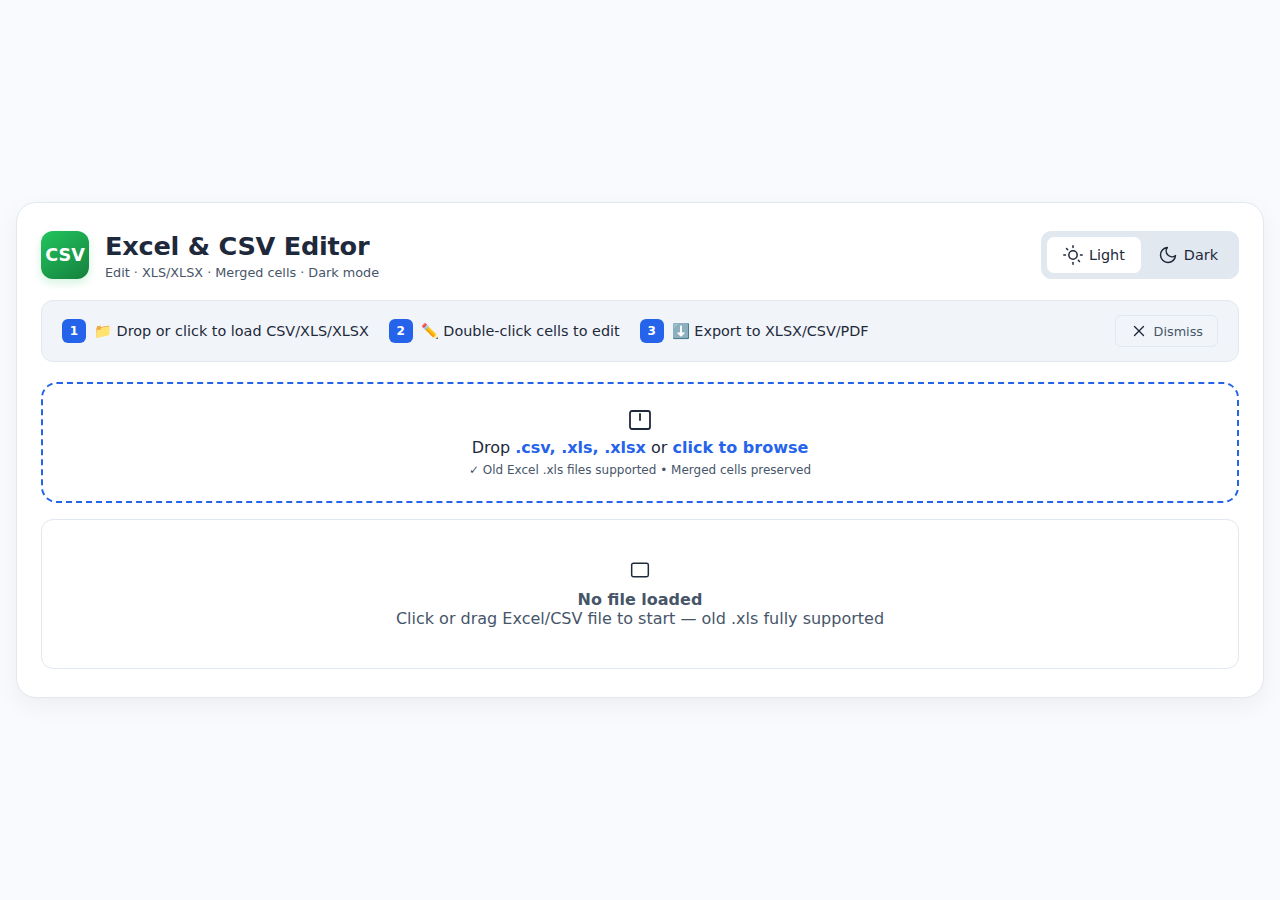
<file: app (1).html>
<!DOCTYPE html>
<html lang="en">

<head>
  <meta charset="UTF-8">
  <meta name="viewport" content="width=device-width, initial-scale=1.0, maximum-scale=2.0, user-scalable=yes">

  <link rel="manifest" href="manifest.json">
  <meta name="theme-color" content="#2563eb" id="theme-color-meta">

  <!-- ===== SEO META ===== -->
  <title>Online CSV Viewer & Editor – Free XLS, XLSX Editor, Convert to Excel PDF</title>
  <meta name="description"
    content="Free online CSV, XLS and XLSX viewer & editor. Open, edit and convert Excel files to CSV or PDF. 100% client-side, private & secure. Supports old Excel .xls files." />
  <meta name="keywords"
    content="csv viewer online, xlsx viewer, xls viewer, edit xls online free, edit xlsx online free, csv to excel, excel to csv, csv editor, open xls online, merged cells support" />
  <meta name="robots" content="index, follow" />
  <meta name="author" content="Online CSV Editor" />
  <meta name="google-site-verification" content="VSBl5weWwGZHXeyDEJx5MeZS1WBwyP_zfAzooD0S8Tc" />
  <link rel="canonical" href="https://csv-viewer.github.io/" />

  <!-- ===== OPEN GRAPH ===== -->
  <meta property="og:type" content="website" />
  <meta property="og:title" content="Free Online CSV, XLS & XLSX Editor – Edit Excel Files in Browser" />
  <meta property="og:description"
    content="Edit CSV, XLS and XLSX files online. No installation, no upload. Merged cells support, export to Excel, PDF, CSV." />
  <meta property="og:url" content="https://csv-viewer.github.io/" />
  <meta property="og:image" content="https://csv-viewer.github.io/assets/csv-editor-preview.png" />
  <meta property="og:site_name" content="Online CSV Editor" />

  <!-- ===== TWITTER ===== -->
  <meta name="twitter:card" content="summary_large_image" />
  <meta name="twitter:title" content="Free Online CSV, XLS & XLSX Editor" />
  <meta name="twitter:description"
    content="Edit Excel files directly in browser. No install, private, supports merged cells and old .xls format." />
  <meta name="twitter:image" content="https://csv-viewer.github.io/assets/csv-editor-preview.png" />

  <!-- ===== MOBILE WEB APP ===== -->
  <meta name="apple-mobile-web-app-capable" content="yes" />
  <meta name="mobile-web-app-capable" content="yes">
  <meta name="apple-mobile-web-app-status-bar-style" content="black-translucent" />

  <!-- ===== STRUCTURED DATA ===== -->
  <script type="application/ld+json">
{
  "@context": "https://schema.org",
  "@type": "WebApplication",
  "name": "Online CSV, XLS & XLSX Editor",
  "description": "Free online spreadsheet editor for CSV, XLS and XLSX files. Edit, convert to Excel or PDF. 100% client-side.",
  "applicationCategory": "BusinessApplication",
  "operatingSystem": "All",
  "browserRequirements": "JavaScript enabled",
  "offers": {
    "@type": "Offer",
    "price": "0",
    "priceCurrency": "USD"
  },
  "featureList": [
    "CSV editing",
    "XLS (old Excel) support",
    "XLSX viewing and editing",
    "Merged cells support",
    "Export to XLSX",
    "Export to PDF",
    "Dark mode"
  ]
}
</script>

  <!-- ===== SHEETJS FOR BOTH XLSX AND OLD XLS ===== -->
  <script src="https://cdn.sheetjs.com/xlsx-0.20.2/package/dist/xlsx.full.min.js"></script>

  <style>
    /* ----- LIGHT THEME (default) ----- */
    :root {
      --bg: #f8fafd;
      --card: #ffffff;
      --border: #e2e8f0;
      --text: #1e293b;
      --muted: #475569;
      --accent: #0f7832;
      --accent2: #2563eb;
      --th-bg: #f1f5f9;
      --table-header: #0a4b2e;
      --cell-border: #cbd5e1;
      --hover-row: rgba(37, 99, 235, 0.04);
      --shadow: 0 8px 24px rgba(0,0,0,0.05);
      --upload-dash: #2563eb;
      --btn-bg: #f1f5f9;
      --btn-text: #1e293b;
      --btn-hover: #e2e8f0;
      --toggle-bg: #e2e8f0;
      --guide-bg: #f1f5f9;
      --icon-stroke: #1e293b;
      --loader: #2563eb;
    }

    /* ----- DARK THEME ----- */
    :root[data-theme="dark"] {
      --bg: #0a0c10;
      --card: #161b22;
      --border: #2d333b;
      --text: #e6edf3;
      --muted: #8b949e;
      --accent: #4ade80;
      --accent2: #388bfd;
      --th-bg: #1c2128;
      --table-header: #8bffa4;
      --cell-border: #3d444d;
      --hover-row: rgba(56, 139, 253, 0.1);
      --shadow: 0 8px 24px rgba(0,0,0,0.4);
      --upload-dash: #388bfd;
      --btn-bg: #2d333b;
      --btn-text: #e6edf3;
      --btn-hover: #3d444d;
      --toggle-bg: #2d333b;
      --guide-bg: #1c2128;
      --icon-stroke: #e6edf3;
      --loader: #388bfd;
    }

    * {
      box-sizing: border-box;
      font-family: system-ui, -apple-system, 'Segoe UI', Roboto, 'Helvetica Neue', sans-serif;
      margin: 0;
      padding: 0;
    }

    body {
      margin: 0;
      background: var(--bg);
      color: var(--text);
      min-height: 100vh;
      display: flex;
      justify-content: center;
      align-items: center;
      transition: background 0.2s, color 0.2s;
      padding: 16px;
    }

    .icon {
      width: 20px;
      height: 20px;
      display: inline-block;
      stroke: var(--icon-stroke);
      fill: none;
      stroke-width: 1.8;
      stroke-linecap: round;
      stroke-linejoin: round;
      vertical-align: middle;
    }

    .icon-sm { width: 18px; height: 18px; }
    .icon-lg { width: 24px; height: 24px; }

    .container {
      width: 100%;
      max-width: 1400px;
    }

    .card {
      background: var(--card);
      border-radius: 20px;
      padding: 28px 24px;
      border: 1px solid var(--border);
      box-shadow: var(--shadow);
      transition: background 0.2s, border 0.2s;
    }

    .header {
      display: flex;
      flex-wrap: wrap;
      gap: 16px 24px;
      margin-bottom: 20px;
      align-items: center;
      justify-content: space-between;
    }

    .brand {
      display: flex;
      gap: 16px;
      align-items: center;
    }

    .csv-icon {
      width: 48px;
      height: 48px;
      border-radius: 12px;
      background: linear-gradient(145deg, #22c55e, #15803d);
      display: flex;
      align-items: center;
      justify-content: center;
      font-weight: 700;
      font-size: 1.1rem;
      color: white;
      box-shadow: 0 4px 10px rgba(34,197,94,0.2);
    }

    .title {
      font-size: 1.6rem;
      font-weight: 700;
      margin: 0;
      line-height: 1.2;
      letter-spacing: -0.01em;
    }

    .subtitle {
      font-size: 0.8rem;
      color: var(--muted);
      margin-top: 4px;
    }

    .theme-toggle {
      display: flex;
      background: var(--toggle-bg);
      border-radius: 10px;
      padding: 4px;
      border: 1px solid var(--border);
    }

    .theme-btn {
      background: transparent;
      border: none;
      padding: 8px 16px;
      border-radius: 8px;
      cursor: pointer;
      color: var(--text);
      display: flex;
      align-items: center;
      gap: 6px;
      font-size: 0.9rem;
      font-weight: 500;
      transition: 0.1s;
    }

    .theme-btn.active {
      background: var(--card);
      border: 1px solid var(--border);
    }

    .onboarding-guide {
      background: var(--guide-bg);
      border-left: 5px solid var(--accent2);
      border-radius: 12px;
      padding: 14px 20px;
      margin-bottom: 20px;
      display: flex;
      flex-wrap: wrap;
      align-items: center;
      justify-content: space-between;
      border: 1px solid var(--border);
      font-size: 0.9rem;
    }

    .guide-steps {
      display: flex;
      flex-wrap: wrap;
      gap: 20px;
      align-items: center;
    }

    .step {
      display: flex;
      align-items: center;
      gap: 8px;
    }

    .step-indicator {
      background: var(--accent2);
      color: white;
      width: 24px;
      height: 24px;
      border-radius: 6px;
      display: flex;
      align-items: center;
      justify-content: center;
      font-size: 0.75rem;
      font-weight: 700;
    }

    .dismiss-guide {
      background: transparent;
      border: 1px solid var(--border);
      padding: 6px 14px;
      border-radius: 6px;
      color: var(--muted);
      font-size: 0.8rem;
      cursor: pointer;
      display: flex;
      align-items: center;
      gap: 6px;
    }

    .upload {
      border: 2px dashed var(--border);
      border-radius: 16px;
      padding: 24px 20px;
      text-align: center;
      cursor: pointer;
      transition: 0.2s;
      border-color: var(--upload-dash);
      background: var(--card);
      margin-bottom: 16px;
      position: relative;
    }

    .upload:hover {
      background: var(--hover-row);
      border-color: var(--accent2);
    }

    .upload span {
      color: var(--accent2);
      font-weight: 600;
    }

    /* ----- LOADING OVERLAY ----- */
    .loading-overlay {
      position: absolute;
      top: 0;
      left: 0;
      width: 100%;
      height: 100%;
      background: var(--card);
      border-radius: 16px;
      display: none;
      align-items: center;
      justify-content: center;
      gap: 12px;
      opacity: 0.95;
      z-index: 20;
    }

    .loading-spinner {
      width: 30px;
      height: 30px;
      border: 3px solid var(--border);
      border-top: 3px solid var(--loader);
      border-radius: 50%;
      animation: spin 1s linear infinite;
    }

    @keyframes spin {
      0% { transform: rotate(0deg); }
      100% { transform: rotate(360deg); }
    }

    .controls {
      display: none;
      gap: 10px;
      flex-wrap: wrap;
      margin: 16px 0 16px;
    }

    .controls input,
    .controls button {
      padding: 8px 16px;
      border-radius: 8px;
      border: 1px solid var(--border);
      background: var(--btn-bg);
      color: var(--btn-text);
      font-size: 0.85rem;
      font-weight: 500;
    }

    .controls input {
      background: var(--card);
      flex: 1 1 200px;
    }

    .controls button {
      background: var(--btn-bg);
      color: var(--btn-text);
      border: 1px solid var(--border);
      cursor: pointer;
      transition: 0.15s;
      display: inline-flex;
      align-items: center;
      gap: 6px;
    }

    .controls button:hover {
      background: var(--btn-hover);
      border-color: var(--accent2);
    }

    .table-wrap {
      max-height: 460px;
      overflow: auto;
      border-radius: 12px;
      border: 1px solid var(--border);
      background: var(--card);
    }

    table {
      width: 100%;
      border-collapse: collapse;
      font-size: 0.85rem;
    }

    thead {
      position: sticky;
      top: 0;
      background: var(--th-bg);
      z-index: 10;
    }

    th {
      padding: 10px 8px;
      color: var(--table-header);
      font-weight: 700;
      border: 1px solid var(--cell-border);
      white-space: nowrap;
      background: var(--th-bg);
    }

    td {
      padding: 8px 6px;
      border: 1px solid var(--cell-border);
      white-space: nowrap;
      cursor: text;
      background: var(--card);
      color: var(--text);
    }

    td[colspan], td[rowspan] {
      background: var(--card);
    }

    td:focus {
      outline: 2px solid var(--accent2);
      outline-offset: -2px;
    }

    tbody tr:hover td {
      background: var(--hover-row);
    }

    .empty-state {
      text-align: center;
      padding: 40px 20px;
      color: var(--muted);
      display: flex;
      flex-direction: column;
      align-items: center;
      gap: 10px;
    }

    @media (max-width: 640px) {
      body { padding: 8px; }
      .card { padding: 20px 12px; }
      .title { font-size: 1.3rem; }
      .onboarding-guide { padding: 12px; }
      .guide-steps { gap: 12px; }
      .step { width: 100%; }
    }

    #feedbackToast {
      visibility: hidden;
      min-width: 240px;
      background: var(--accent2);
      color: white;
      text-align: center;
      border-radius: 10px;
      padding: 12px 20px;
      position: fixed;
      bottom: 30px;
      left: 50%;
      transform: translateX(-50%);
      font-weight: 600;
      box-shadow: 0 10px 25px rgba(0,0,0,0.15);
      z-index: 999;
      transition: visibility 0.2s, opacity 0.2s;
      opacity: 0;
    }
    #feedbackToast.show {
      visibility: visible;
      opacity: 1;
    }
  </style>
</head>

<body>
  <div class="container">
    <div class="card">
      
      <div class="header">
        <div class="brand">
          <div class="csv-icon">CSV</div>
          <div>
            <h1 class="title">Excel & CSV Editor</h1>
            <p class="subtitle">Edit · XLS/XLSX · Merged cells · Dark mode</p>
          </div>
        </div>
        
        <div class="theme-toggle" id="themeToggleGroup">
          <button id="themeLightBtn" class="theme-btn" title="Light theme">
            <svg class="icon" viewBox="0 0 24 24">
              <circle cx="12" cy="12" r="5" />
              <line x1="12" y1="1" x2="12" y2="3" />
              <line x1="12" y1="21" x2="12" y2="23" />
              <line x1="4.22" y1="4.22" x2="5.64" y2="5.64" />
              <line x1="18.36" y1="18.36" x2="19.78" y2="19.78" />
              <line x1="1" y1="12" x2="3" y2="12" />
              <line x1="21" y1="12" x2="23" y2="12" />
            </svg>
            Light
          </button>
          <button id="themeDarkBtn" class="theme-btn" title="Dark theme">
            <svg class="icon" viewBox="0 0 24 24">
              <path d="M21 12.79A9 9 0 1 1 11.21 3 7 7 0 0 0 21 12.79z" />
            </svg>
            Dark
          </button>
        </div>
      </div>

      <div class="onboarding-guide" id="onboardingGuide">
        <div class="guide-steps">
          <div class="step">
            <span class="step-indicator">1</span>
            <span>📁 Drop or click to load CSV/XLS/XLSX</span>
          </div>
          <div class="step">
            <span class="step-indicator">2</span>
            <span>✏️ Double-click cells to edit</span>
          </div>
          <div class="step">
            <span class="step-indicator">3</span>
            <span>⬇️ Export to XLSX/CSV/PDF</span>
          </div>
        </div>
        <button id="dismissGuideBtn" class="dismiss-guide">
          <svg class="icon icon-sm" viewBox="0 0 24 24">
            <line x1="18" y1="6" x2="6" y2="18" />
            <line x1="6" y1="6" x2="18" y2="18" />
          </svg>
          Dismiss
        </button>
      </div>

      <div class="upload" id="uploadBox">
        <!-- Loading overlay -->
        <div class="loading-overlay" id="loadingOverlay">
          <div class="loading-spinner"></div>
          <span style="color: var(--text);">Processing file... please wait</span>
        </div>
        
        <svg class="icon icon-lg" viewBox="0 0 24 24" style="margin-bottom: 6px;">
          <rect x="2" y="3" width="20" height="18" rx="2" ry="2" />
          <line x1="12" y1="6" x2="12" y2="12" />
        </svg>
        <div>Drop <span>.csv, .xls, .xlsx</span> or <span>click to browse</span></div>
        <div style="font-size: 0.75rem; margin-top: 6px; color: var(--muted);">✓ Old Excel .xls files supported • Merged cells preserved</div>
      </div>
      <input type="file" id="fileInput" accept=".csv,.xls,.xlsx" hidden>

      <div class="controls" id="controls">
        <input type="text" id="search" placeholder="Search across rows...">
        <button onclick="exportCSV()">
          <svg class="icon" viewBox="0 0 24 24">
            <polyline points="7 10 12 15 17 10" />
            <line x1="12" y1="15" x2="12" y2="3" />
          </svg>
          CSV
        </button>
        <button onclick="exportXLSX()" style="background: var(--accent2); color: white; border-color: var(--accent2);">
          <svg class="icon" viewBox="0 0 24 24" style="stroke: white;">
            <rect x="4" y="2" width="16" height="20" rx="2" ry="2" />
            <line x1="8" y1="8" x2="16" y2="8" />
            <line x1="8" y1="12" x2="16" y2="12" />
            <line x1="8" y1="16" x2="12" y2="16" />
          </svg>
          XLSX
        </button>
        <button onclick="exportPDF()">
          <svg class="icon" viewBox="0 0 24 24">
            <path d="M14 2H6a2 2 0 0 0-2 2v16a2 2 0 0 0 2 2h12a2 2 0 0 0 2-2V8z" />
            <polyline points="14 2 14 8 20 8" />
          </svg>
          PDF
        </button>
      </div>

      <div class="table-wrap" id="tableWrap">
        <div class="empty-state">
          <svg class="icon" viewBox="0 0 24 24" width="40" height="40">
            <rect x="2" y="4" width="20" height="16" rx="2" ry="2" />
          </svg>
          <p><strong>No file loaded</strong><br><span style="color: var(--muted);">Click or drag Excel/CSV file to start — old .xls fully supported</span></p>
        </div>
      </div>

    </div>
  </div>

  <div id="feedbackToast">✨ Ready</div>

  <script>
    // ========== PROFESSIONAL EXCEL EDITOR ==========
    // Supports XLS (old), XLSX, CSV - with loading indicator and merged cells
    
    // ----- THEME -----
    const root = document.documentElement;
    const metaThemeColor = document.getElementById('theme-color-meta');
    const lightBtn = document.getElementById('themeLightBtn');
    const darkBtn = document.getElementById('themeDarkBtn');

    function setTheme(theme, save = true) {
      if (theme === 'dark') {
        root.setAttribute('data-theme', 'dark');
        metaThemeColor.setAttribute('content', '#0a0c10');
        darkBtn.classList.add('active');
        lightBtn.classList.remove('active');
      } else {
        root.setAttribute('data-theme', 'light');
        metaThemeColor.setAttribute('content', '#2563eb');
        lightBtn.classList.add('active');
        darkBtn.classList.remove('active');
      }
      if (save) localStorage.setItem('csv-theme', theme);
    }

    const saved = localStorage.getItem('csv-theme');
    if (saved) setTheme(saved, false);
    else setTheme(window.matchMedia('(prefers-color-scheme: dark)').matches ? 'dark' : 'light', false);

    lightBtn.onclick = () => setTheme('light');
    darkBtn.onclick = () => setTheme('dark');

    // ----- ONBOARDING -----
    const guide = document.getElementById('onboardingGuide');
    if (localStorage.getItem('guideDismissed') === 'true') guide.style.display = 'none';
    
    document.getElementById('dismissGuideBtn').onclick = () => {
      guide.style.display = 'none';
      localStorage.setItem('guideDismissed', 'true');
    };

    // ----- TOAST -----
    const toast = document.getElementById('feedbackToast');
    function showToast(msg, duration = 2000) {
      toast.textContent = msg;
      toast.classList.add('show');
      setTimeout(() => toast.classList.remove('show'), duration);
    }

    // ----- LOADING INDICATOR -----
    const loadingOverlay = document.getElementById('loadingOverlay');
    function showLoading(show) {
      loadingOverlay.style.display = show ? 'flex' : 'none';
    }

    // ----- CORE VARIABLES -----
    const fileInput = document.getElementById('fileInput');
    const uploadBox = document.getElementById('uploadBox');
    const tableWrap = document.getElementById('tableWrap');
    const searchInput = document.getElementById('search');
    const controls = document.getElementById('controls');
    let tableData = [];
    let currentFilter = '';
    let currentMergedCells = [];
    let currentCellStyles = {}; // Store cell styles from Excel
    let currentWorksheet = null; // Store worksheet for style access

    // ----- LOAD EXCEL FILES (XLS, XLSX) WITH SHEETJS -----
    async function loadExcelFile(arrayBuffer) {
      try {
        showLoading(true);
        
        // Read the file - SheetJS handles both XLS and XLSX automatically
        const workbook = XLSX.read(arrayBuffer, { 
          type: 'array',
          cellDates: true,
          cellNF: false,
          cellText: false,
          cellStyles: true
        });
        
        const firstSheetName = workbook.SheetNames[0];
        const worksheet = workbook.Sheets[firstSheetName];
        currentWorksheet = worksheet; // Store for style access
        
        // Extract merged cells
        currentMergedCells = worksheet['!merges'] || [];
        
        // Extract cell styles
        currentCellStyles = {};
        for (let cellAddr in worksheet) {
          if (cellAddr[0] === '!') continue;
          const cell = worksheet[cellAddr];
          if (cell && cell.s) {
            currentCellStyles[cellAddr] = cell.s;
          }
        }
        
        // Convert to array of arrays, preserving all data
        const jsonData = XLSX.utils.sheet_to_json(worksheet, { 
          header: 1, 
          defval: '',
          blankrows: true,
          raw: false
        });
        
        // Filter out completely empty rows but keep rows with data
        tableData = jsonData.filter(row => {
          // Keep row if it has at least one non-empty cell
          return row && row.length > 0 && row.some(cell => cell !== undefined && cell !== null && cell !== '');
        });
        
        // If no data found, show meaningful error
        if (tableData.length === 0) {
          showToast('⚠️ No data found in file', 3000);
          showLoading(false);
          return;
        }
        
        // Normalize row lengths
        const maxCols = Math.max(...tableData.map(row => row.length));
        tableData = tableData.map(row => {
          const newRow = [...row];
          while (newRow.length < maxCols) newRow.push('');
          return newRow;
        });
        
        renderTable(tableData, currentMergedCells);
        controls.style.display = 'flex';
        showToast(`✅ ${workbook.SheetNames.length} sheet(s) loaded - ${tableData.length} rows`);
        showLoading(false);
      } catch (err) {
        console.error('Excel load error:', err);
        showToast('❌ Failed to load Excel file. Try CSV format.', 4000);
        showLoading(false);
      }
    }

    // ----- LOAD CSV -----
    function loadCSV(text) {
      try {
        showLoading(true);
        
        // Parse CSV properly
        const lines = text.trim().split(/\r?\n/);
        tableData = lines.map(line => {
          // Handle quoted commas
          const row = [];
          let inQuote = false;
          let currentCell = '';
          
          for (let i = 0; i < line.length; i++) {
            const char = line[i];
            
            if (char === '"') {
              inQuote = !inQuote;
            } else if (char === ',' && !inQuote) {
              row.push(currentCell.replace(/^"|"$/g, '').trim());
              currentCell = '';
            } else {
              currentCell += char;
            }
          }
          row.push(currentCell.replace(/^"|"$/g, '').trim());
          return row;
        });
        
        currentMergedCells = []; // No merged cells in CSV
        currentCellStyles = {}; // No styles in CSV
        currentWorksheet = null;
        renderTable(tableData);
        controls.style.display = 'flex';
        showToast(`✅ CSV loaded - ${tableData.length} rows`);
        showLoading(false);
      } catch (err) {
        showToast('❌ Error parsing CSV', 3000);
        showLoading(false);
      }
    }

    // ----- HELPER: GET CELL STYLES FROM EXCEL -----
    function getCellStylesCSS(rowIdx, colIdx) {
      if (!currentWorksheet) return '';
      
      const cellAddr = XLSX.utils.encode_cell({ r: rowIdx - 1, c: colIdx });
      const cell = currentWorksheet[cellAddr];
      
      if (!cell || !cell.s) return '';
      
      const style = cell.s;
      let css = '';
      
      // Background color
      if (style.fgColor && style.fgColor.rgb) {
        css += `background-color: #${style.fgColor.rgb.substring(2)};`;
      } else if (style.bgColor && style.bgColor.rgb) {
        css += `background-color: #${style.bgColor.rgb.substring(2)};`;
      }
      
      // Font properties
      if (style.font) {
        if (style.font.bold) css += 'font-weight: bold;';
        if (style.font.italic) css += 'font-style: italic;';
        if (style.font.color && style.font.color.rgb) {
          css += `color: #${style.font.color.rgb.substring(2)};`;
        }
        if (style.font.sz) {
          css += `font-size: ${style.font.sz}px;`;
        }
        if (style.font.name) {
          css += `font-family: ${style.font.name};`;
        }
      }
      
      // Alignment
      if (style.alignment) {
        if (style.alignment.horizontal) {
          css += `text-align: ${style.alignment.horizontal};`;
        }
        if (style.alignment.vertical) {
          const vAlign = style.alignment.vertical;
          if (vAlign === 'top') css += 'vertical-align: top;';
          else if (vAlign === 'center') css += 'vertical-align: middle;';
          else if (vAlign === 'bottom') css += 'vertical-align: bottom;';
        }
      }
      
      // Borders
      if (style.border) {
        const borderStyle = (border) => {
          if (!border || !border.style) return '';
          const color = border.color && border.color.rgb ? `#${border.color.rgb.substring(2)}` : '#000';
          return `1px solid ${color}`;
        };
        
        if (style.border.top) css += `border-top: ${borderStyle(style.border.top)};`;
        if (style.border.bottom) css += `border-bottom: ${borderStyle(style.border.bottom)};`;
        if (style.border.left) css += `border-left: ${borderStyle(style.border.left)};`;
        if (style.border.right) css += `border-right: ${borderStyle(style.border.right)};`;
      }
      
      return css;
    }

    // ----- RENDER WITH MERGED CELL SUPPORT -----
    function renderTable(data, mergedCells = []) {
      if (!data || data.length === 0) {
        tableWrap.innerHTML = '<div class="empty-state"><svg class="icon" viewBox="0 0 24 24" width="40" height="40"><rect x="2" y="4" width="20" height="16" rx="2" ry="2"/></svg><p><strong>No data</strong></p></div>';
        return;
      }

      // Apply filter
      let displayData = data;
      if (currentFilter) {
        displayData = [data[0], ...data.slice(1).filter(r => 
          r.join(' ').toLowerCase().includes(currentFilter)
        )];
      }

      // Build HTML
      let html = '<table><thead><tr>';
      
      // Header row
      for (let i = 0; i < displayData[0].length; i++) {
        const headerStyle = getCellStylesCSS(0, i);
        html += `<th ${headerStyle ? `style="${headerStyle}"` : ''}>${escapeHTML(displayData[0][i] || `Column ${i+1}`)}</th>`;
      }
      html += '</tr></thead><tbody>';
      
      // Track rendered cells
      const rendered = Array(displayData.length).fill().map(() => Array(displayData[0].length).fill(false));
      
      for (let i = 1; i < displayData.length; i++) {
        html += '<tr>';
        for (let j = 0; j < displayData[0].length; j++) {
          if (rendered[i][j]) continue;
          
          let colspan = 1;
          let rowspan = 1;
          let value = displayData[i]?.[j] !== undefined && displayData[i]?.[j] !== null ? displayData[i][j] : '';
          
          // Check merged cells
          for (let merge of mergedCells) {
            if (merge.s.r === i-1 && merge.s.c === j) {
              colspan = merge.e.c - merge.s.c + 1;
              rowspan = merge.e.r - merge.s.r + 1;
              
              for (let r = 0; r < rowspan; r++) {
                for (let c = 0; c < colspan; c++) {
                  if (i + r < displayData.length && j + c < displayData[0].length) {
                    rendered[i + r][j + c] = true;
                  }
                }
              }
              break;
            }
          }
          
          if (colspan === 1 && rowspan === 1) {
            rendered[i][j] = true;
          }
          
          // Get Excel cell styles
          const cellStyle = getCellStylesCSS(i, j);
          
          html += `<td contenteditable 
                    oninput="updateCell(${i}, ${j}, this.innerText)"
                    ${cellStyle ? `style="${cellStyle}"` : ''}
                    ${colspan > 1 ? `colspan="${colspan}"` : ''}
                    ${rowspan > 1 ? `rowspan="${rowspan}"` : ''}>${escapeHTML(value)}</td>`;
        }
        html += '</tr>';
      }
      html += '</tbody></table>';
      
      tableWrap.innerHTML = html;
    }

    // ----- UPDATE CELL -----
    window.updateCell = function(rowIdx, colIdx, val) {
      if (!tableData[rowIdx]) tableData[rowIdx] = [];
      tableData[rowIdx][colIdx] = val;
    };

    // ----- ESCAPE HTML -----
    function escapeHTML(s) {
      if (s === undefined || s === null) return '';
      return String(s).replace(/&/g, '&amp;').replace(/</g, '&lt;').replace(/>/g, '&gt;');
    }

    // ----- SEARCH -----
    let searchTimer;
    searchInput.oninput = () => {
      clearTimeout(searchTimer);
      searchTimer = setTimeout(() => {
        currentFilter = searchInput.value.toLowerCase();
        if (tableData.length) renderTable(tableData, currentMergedCells);
      }, 200);
    };

    // ----- EXPORT TO XLSX -----
    window.exportXLSX = function() {
      if (!tableData.length) return showToast('❌ No data to export', 1500);
      
      try {
        const wb = XLSX.utils.book_new();
        const ws = XLSX.utils.aoa_to_sheet(tableData);
        
        if (currentMergedCells && currentMergedCells.length > 0) {
          ws['!merges'] = currentMergedCells;
        }
        
        XLSX.utils.book_append_sheet(wb, ws, 'Sheet1');
        XLSX.writeFile(wb, 'edited.xlsx');
        showToast('⬇️ XLSX exported successfully');
      } catch (err) {
        console.error(err);
        showToast('❌ Export failed', 1500);
      }
    };

    // ----- EXPORT CSV -----
    window.exportCSV = function() {
      if (!tableData.length) return showToast('❌ No data to export', 1500);
      
      try {
        const ws = XLSX.utils.aoa_to_sheet(tableData);
        const csv = XLSX.utils.sheet_to_csv(ws);
        download(csv, 'edited.csv', 'text/csv');
        showToast('⬇️ CSV exported');
      } catch (err) {
        showToast('❌ Export failed', 1500);
      }
    };

    // ----- EXPORT PDF -----
    window.exportPDF = function() {
      if (!tableData.length) return showToast('❌ No data to export', 1500);
      
      // Detect if mobile
      const isMobile = /iPhone|iPad|iPod|Android/i.test(navigator.userAgent) || window.innerWidth < 768;
      
      if (isMobile) {
        // For mobile: Create a printable HTML page that opens in the same window
        const printWindow = window.open('', '_blank');
        if (!printWindow) {
          showToast('❌ Please allow popups to export PDF', 3000);
          return;
        }
        
        printWindow.document.write(`
          <!DOCTYPE html>
          <html>
          <head>
            <meta name="viewport" content="width=device-width, initial-scale=1.0">
            <title>Export to PDF</title>
            <style>
              * { margin: 0; padding: 0; box-sizing: border-box; }
              body { 
                background: #fff; 
                color: #000; 
                font-family: system-ui, -apple-system, sans-serif;
                padding: 20px;
              }
              table { 
                border-collapse: collapse; 
                width: 100%; 
                font-size: 10px;
                margin: 20px 0;
              }
              td, th { 
                border: 1px solid #000; 
                padding: 6px; 
                text-align: left;
              }
              th {
                background: #f0f0f0;
                font-weight: bold;
              }
              .instructions {
                background: #e3f2fd;
                padding: 15px;
                border-radius: 8px;
                margin-bottom: 20px;
                border-left: 4px solid #2196f3;
              }
              .instructions h3 {
                margin-bottom: 8px;
                color: #1976d2;
              }
              .instructions p {
                font-size: 14px;
                line-height: 1.5;
              }
              @media print {
                .instructions { display: none; }
                @page { 
                  size: A4 landscape; 
                  margin: 8mm; 
                }
                body { padding: 0; }
              }
            </style>
          </head>
          <body>
            <div class="instructions">
              <h3>📄 Export to PDF</h3>
              <p><strong>iOS/Safari:</strong> Tap the Share button → Save as PDF or Print → Pinch to zoom on preview → Share → Save to Files</p>
              <p><strong>Android/Chrome:</strong> Tap ⋮ (menu) → Share → Print → Save as PDF</p>
            </div>
            ${tableWrap.innerHTML}
          </body>
          </html>
        `);
        printWindow.document.close();
        showToast('📄 Follow instructions to save as PDF', 4000);
      } else {
        // For desktop: Use print dialog
        const w = window.open('');
        if (!w) {
          showToast('❌ Please allow popups to export PDF', 3000);
          return;
        }
        
        w.document.write(`<html><head><style>
          table { border-collapse: collapse; width: 100%; font-size: 10px; }
          td, th { border: 1px solid #000; padding: 4px; }
          @page { size: A4 landscape; margin: 8mm; }
          body { background: #fff; color: #000; font-family: system-ui; }
        </style></head><body>${tableWrap.innerHTML}</body></html>`);
        w.document.close();
        setTimeout(() => { 
          w.print(); 
          w.close(); 
          showToast('📄 PDF ready'); 
        }, 300);
      }
    };

    // ----- DOWNLOAD HELPER -----
    function download(data, name, mime) {
      const a = document.createElement('a');
      a.href = URL.createObjectURL(new Blob([data], { type: mime }));
      a.download = name;
      a.click();
      setTimeout(() => URL.revokeObjectURL(a.href), 100);
    }

    // ----- FILE LOADING -----
    async function loadFile(file) {
      const ext = file.name.split('.').pop().toLowerCase();
      
      try {
        if (ext === 'xlsx' || ext === 'xls') {
          showToast('📊 Reading Excel file...', 2000);
          const buffer = await file.arrayBuffer();
          await loadExcelFile(buffer);
        } else if (ext === 'csv') {
          const text = await file.text();
          loadCSV(text);
        } else {
          showToast('❌ Please use .csv, .xls or .xlsx files', 3000);
        }
      } catch (err) {
        console.error(err);
        showToast('❌ Error loading file', 2000);
        showLoading(false);
      }
    }

    // ----- EVENT LISTENERS -----
    uploadBox.onclick = () => fileInput.click();
    fileInput.onchange = e => e.target.files[0] && loadFile(e.target.files[0]);

    uploadBox.ondragover = e => { e.preventDefault(); uploadBox.style.borderColor = 'var(--accent2)'; };
    uploadBox.ondragleave = () => uploadBox.style.borderColor = 'var(--upload-dash)';
    uploadBox.ondrop = e => {
      e.preventDefault();
      uploadBox.style.borderColor = 'var(--upload-dash)';
      if (e.dataTransfer.files[0]) loadFile(e.dataTransfer.files[0]);
    };

    // First edit hint
    document.addEventListener('input', e => {
      if (e.target.matches('td[contenteditable]') && !window.editHintShown) {
        showToast('✏️ Cell updated - changes are saved');
        window.editHintShown = true;
      }
    }, { once: true });

    // Expose functions globally
    window.exportXLSX = window.exportXLSX;
    window.exportCSV = window.exportCSV;
    window.exportPDF = window.exportPDF;
  </script>
</body>

</html>
</file>
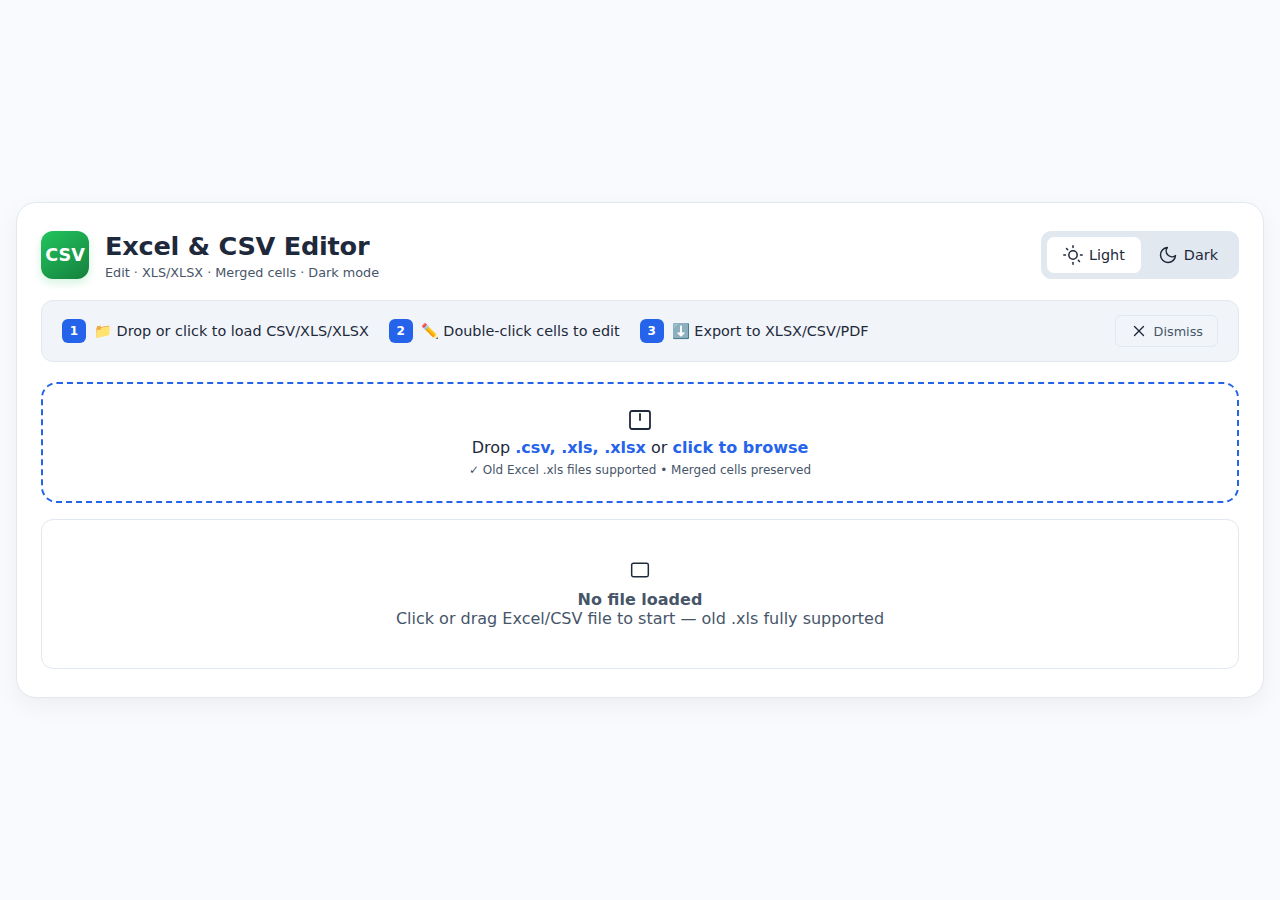
<file: app.html>
<!DOCTYPE html>
<html lang="en">

<head>
  <meta charset="UTF-8">
  <meta name="viewport" content="width=device-width, initial-scale=1.0, maximum-scale=2.0, user-scalable=yes">

  <link rel="manifest" href="manifest.json">
  <meta name="theme-color" content="#2563eb" id="theme-color-meta">

  <!-- ===== SEO META ===== -->
  <title>Online CSV Viewer & Editor – Free XLS, XLSX Editor, Convert to Excel PDF</title>
  <meta name="description"
    content="Free online CSV, XLS and XLSX viewer & editor. Open, edit and convert Excel files to CSV or PDF. 100% client-side, private & secure. Supports old Excel .xls files." />
  <meta name="keywords"
    content="csv viewer online, xlsx viewer, xls viewer, edit xls online free, edit xlsx online free, csv to excel, excel to csv, csv editor, open xls online, merged cells support" />
  <meta name="robots" content="index, follow" />
  <meta name="author" content="Online CSV Editor" />
  <meta name="google-site-verification" content="VSBl5weWwGZHXeyDEJx5MeZS1WBwyP_zfAzooD0S8Tc" />
  <link rel="canonical" href="https://csv-viewer.github.io/" />

  <!-- ===== OPEN GRAPH ===== -->
  <meta property="og:type" content="website" />
  <meta property="og:title" content="Free Online CSV, XLS & XLSX Editor – Edit Excel Files in Browser" />
  <meta property="og:description"
    content="Edit CSV, XLS and XLSX files online. No installation, no upload. Merged cells support, export to Excel, PDF, CSV." />
  <meta property="og:url" content="https://csv-viewer.github.io/" />
  <meta property="og:image" content="https://csv-viewer.github.io/assets/csv-editor-preview.png" />
  <meta property="og:site_name" content="Online CSV Editor" />

  <!-- ===== TWITTER ===== -->
  <meta name="twitter:card" content="summary_large_image" />
  <meta name="twitter:title" content="Free Online CSV, XLS & XLSX Editor" />
  <meta name="twitter:description"
    content="Edit Excel files directly in browser. No install, private, supports merged cells and old .xls format." />
  <meta name="twitter:image" content="https://csv-viewer.github.io/assets/csv-editor-preview.png" />

  <!-- ===== MOBILE WEB APP ===== -->
  <meta name="apple-mobile-web-app-capable" content="yes" />
  <meta name="mobile-web-app-capable" content="yes">
  <meta name="apple-mobile-web-app-status-bar-style" content="black-translucent" />

  <!-- ===== STRUCTURED DATA ===== -->
  <script type="application/ld+json">
{
  "@context": "https://schema.org",
  "@type": "WebApplication",
  "name": "Online CSV, XLS & XLSX Editor",
  "description": "Free online spreadsheet editor for CSV, XLS and XLSX files. Edit, convert to Excel or PDF. 100% client-side.",
  "applicationCategory": "BusinessApplication",
  "operatingSystem": "All",
  "browserRequirements": "JavaScript enabled",
  "offers": {
    "@type": "Offer",
    "price": "0",
    "priceCurrency": "USD"
  },
  "featureList": [
    "CSV editing",
    "XLS (old Excel) support",
    "XLSX viewing and editing",
    "Merged cells support",
    "Export to XLSX",
    "Export to PDF",
    "Dark mode"
  ]
}
</script>

  <!-- ===== SHEETJS FOR BOTH XLSX AND OLD XLS ===== -->
  <script src="https://cdn.sheetjs.com/xlsx-0.20.2/package/dist/xlsx.full.min.js"></script>

  <style>
    /* ----- LIGHT THEME (default) ----- */
    :root {
      --bg: #f8fafd;
      --card: #ffffff;
      --border: #e2e8f0;
      --text: #1e293b;
      --muted: #475569;
      --accent: #0f7832;
      --accent2: #2563eb;
      --th-bg: #f1f5f9;
      --table-header: #0a4b2e;
      --cell-border: #cbd5e1;
      --hover-row: rgba(37, 99, 235, 0.04);
      --shadow: 0 8px 24px rgba(0,0,0,0.05);
      --upload-dash: #2563eb;
      --btn-bg: #f1f5f9;
      --btn-text: #1e293b;
      --btn-hover: #e2e8f0;
      --toggle-bg: #e2e8f0;
      --guide-bg: #f1f5f9;
      --icon-stroke: #1e293b;
      --loader: #2563eb;
    }

    /* ----- DARK THEME ----- */
    :root[data-theme="dark"] {
      --bg: #0a0c10;
      --card: #161b22;
      --border: #2d333b;
      --text: #e6edf3;
      --muted: #8b949e;
      --accent: #4ade80;
      --accent2: #388bfd;
      --th-bg: #1c2128;
      --table-header: #8bffa4;
      --cell-border: #3d444d;
      --hover-row: rgba(56, 139, 253, 0.1);
      --shadow: 0 8px 24px rgba(0,0,0,0.4);
      --upload-dash: #388bfd;
      --btn-bg: #2d333b;
      --btn-text: #e6edf3;
      --btn-hover: #3d444d;
      --toggle-bg: #2d333b;
      --guide-bg: #1c2128;
      --icon-stroke: #e6edf3;
      --loader: #388bfd;
    }

    * {
      box-sizing: border-box;
      font-family: system-ui, -apple-system, 'Segoe UI', Roboto, 'Helvetica Neue', sans-serif;
      margin: 0;
      padding: 0;
    }

    body {
      margin: 0;
      background: var(--bg);
      color: var(--text);
      min-height: 100vh;
      display: flex;
      justify-content: center;
      align-items: center;
      transition: background 0.2s, color 0.2s;
      padding: 16px;
    }

    .icon {
      width: 20px;
      height: 20px;
      display: inline-block;
      stroke: var(--icon-stroke);
      fill: none;
      stroke-width: 1.8;
      stroke-linecap: round;
      stroke-linejoin: round;
      vertical-align: middle;
    }

    .icon-sm { width: 18px; height: 18px; }
    .icon-lg { width: 24px; height: 24px; }

    .container {
      width: 100%;
      max-width: 1400px;
    }

    .card {
      background: var(--card);
      border-radius: 20px;
      padding: 28px 24px;
      border: 1px solid var(--border);
      box-shadow: var(--shadow);
      transition: background 0.2s, border 0.2s;
    }

    .header {
      display: flex;
      flex-wrap: wrap;
      gap: 16px 24px;
      margin-bottom: 20px;
      align-items: center;
      justify-content: space-between;
    }

    .brand {
      display: flex;
      gap: 16px;
      align-items: center;
    }

    .csv-icon {
      width: 48px;
      height: 48px;
      border-radius: 12px;
      background: linear-gradient(145deg, #22c55e, #15803d);
      display: flex;
      align-items: center;
      justify-content: center;
      font-weight: 700;
      font-size: 1.1rem;
      color: white;
      box-shadow: 0 4px 10px rgba(34,197,94,0.2);
    }

    .title {
      font-size: 1.6rem;
      font-weight: 700;
      margin: 0;
      line-height: 1.2;
      letter-spacing: -0.01em;
    }

    .subtitle {
      font-size: 0.8rem;
      color: var(--muted);
      margin-top: 4px;
    }

    .theme-toggle {
      display: flex;
      background: var(--toggle-bg);
      border-radius: 10px;
      padding: 4px;
      border: 1px solid var(--border);
    }

    .theme-btn {
      background: transparent;
      border: none;
      padding: 8px 16px;
      border-radius: 8px;
      cursor: pointer;
      color: var(--text);
      display: flex;
      align-items: center;
      gap: 6px;
      font-size: 0.9rem;
      font-weight: 500;
      transition: 0.1s;
    }

    .theme-btn.active {
      background: var(--card);
      border: 1px solid var(--border);
    }

    .onboarding-guide {
      background: var(--guide-bg);
      border-left: 5px solid var(--accent2);
      border-radius: 12px;
      padding: 14px 20px;
      margin-bottom: 20px;
      display: flex;
      flex-wrap: wrap;
      align-items: center;
      justify-content: space-between;
      border: 1px solid var(--border);
      font-size: 0.9rem;
    }

    .guide-steps {
      display: flex;
      flex-wrap: wrap;
      gap: 20px;
      align-items: center;
    }

    .step {
      display: flex;
      align-items: center;
      gap: 8px;
    }

    .step-indicator {
      background: var(--accent2);
      color: white;
      width: 24px;
      height: 24px;
      border-radius: 6px;
      display: flex;
      align-items: center;
      justify-content: center;
      font-size: 0.75rem;
      font-weight: 700;
    }

    .dismiss-guide {
      background: transparent;
      border: 1px solid var(--border);
      padding: 6px 14px;
      border-radius: 6px;
      color: var(--muted);
      font-size: 0.8rem;
      cursor: pointer;
      display: flex;
      align-items: center;
      gap: 6px;
    }

    .upload {
      border: 2px dashed var(--border);
      border-radius: 16px;
      padding: 24px 20px;
      text-align: center;
      cursor: pointer;
      transition: 0.2s;
      border-color: var(--upload-dash);
      background: var(--card);
      margin-bottom: 16px;
      position: relative;
    }

    .upload:hover {
      background: var(--hover-row);
      border-color: var(--accent2);
    }

    .upload span {
      color: var(--accent2);
      font-weight: 600;
    }

    /* ----- LOADING OVERLAY ----- */
    .loading-overlay {
      position: absolute;
      top: 0;
      left: 0;
      width: 100%;
      height: 100%;
      background: var(--card);
      border-radius: 16px;
      display: none;
      align-items: center;
      justify-content: center;
      gap: 12px;
      opacity: 0.95;
      z-index: 20;
    }

    .loading-spinner {
      width: 30px;
      height: 30px;
      border: 3px solid var(--border);
      border-top: 3px solid var(--loader);
      border-radius: 50%;
      animation: spin 1s linear infinite;
    }

    @keyframes spin {
      0% { transform: rotate(0deg); }
      100% { transform: rotate(360deg); }
    }

    .controls {
      display: none;
      gap: 10px;
      flex-wrap: wrap;
      margin: 16px 0 16px;
    }

    .controls input,
    .controls button {
      padding: 8px 16px;
      border-radius: 8px;
      border: 1px solid var(--border);
      background: var(--btn-bg);
      color: var(--btn-text);
      font-size: 0.85rem;
      font-weight: 500;
    }

    .controls input {
      background: var(--card);
      flex: 1 1 200px;
    }

    .controls button {
      background: var(--btn-bg);
      color: var(--btn-text);
      border: 1px solid var(--border);
      cursor: pointer;
      transition: 0.15s;
      display: inline-flex;
      align-items: center;
      gap: 6px;
    }

    .controls button:hover {
      background: var(--btn-hover);
      border-color: var(--accent2);
    }

    .table-wrap {
      max-height: 460px;
      overflow: auto;
      border-radius: 12px;
      border: 1px solid var(--border);
      background: var(--card);
    }

    table {
      width: 100%;
      border-collapse: collapse;
      font-size: 0.85rem;
    }

    thead {
      position: sticky;
      top: 0;
      background: var(--th-bg);
      z-index: 10;
    }

    th {
      padding: 10px 8px;
      color: var(--table-header);
      font-weight: 700;
      border: 1px solid var(--cell-border);
      white-space: nowrap;
      background: var(--th-bg);
    }

    td {
      padding: 8px 6px;
      border: 1px solid var(--cell-border);
      white-space: nowrap;
      cursor: text;
      background: var(--card);
      color: var(--text);
    }

    td[colspan], td[rowspan] {
      background: var(--card);
    }

    td:focus {
      outline: 2px solid var(--accent2);
      outline-offset: -2px;
    }

    tbody tr:hover td {
      background: var(--hover-row);
    }

    .empty-state {
      text-align: center;
      padding: 40px 20px;
      color: var(--muted);
      display: flex;
      flex-direction: column;
      align-items: center;
      gap: 10px;
    }

    @media (max-width: 640px) {
      body { padding: 8px; }
      .card { padding: 20px 12px; }
      .title { font-size: 1.3rem; }
      .onboarding-guide { padding: 12px; }
      .guide-steps { gap: 12px; }
      .step { width: 100%; }
    }

    #feedbackToast {
      visibility: hidden;
      min-width: 240px;
      background: var(--accent2);
      color: white;
      text-align: center;
      border-radius: 10px;
      padding: 12px 20px;
      position: fixed;
      bottom: 30px;
      left: 50%;
      transform: translateX(-50%);
      font-weight: 600;
      box-shadow: 0 10px 25px rgba(0,0,0,0.15);
      z-index: 999;
      transition: visibility 0.2s, opacity 0.2s;
      opacity: 0;
    }
    #feedbackToast.show {
      visibility: visible;
      opacity: 1;
    }
  </style>
</head>

<body>
  <div class="container">
    <div class="card">
      
      <div class="header">
        <div class="brand">
          <div class="csv-icon">CSV</div>
          <div>
            <h1 class="title">Excel & CSV Editor</h1>
            <p class="subtitle">Edit · XLS/XLSX · Merged cells · Dark mode</p>
          </div>
        </div>
        
        <div class="theme-toggle" id="themeToggleGroup">
          <button id="themeLightBtn" class="theme-btn" title="Light theme">
            <svg class="icon" viewBox="0 0 24 24">
              <circle cx="12" cy="12" r="5" />
              <line x1="12" y1="1" x2="12" y2="3" />
              <line x1="12" y1="21" x2="12" y2="23" />
              <line x1="4.22" y1="4.22" x2="5.64" y2="5.64" />
              <line x1="18.36" y1="18.36" x2="19.78" y2="19.78" />
              <line x1="1" y1="12" x2="3" y2="12" />
              <line x1="21" y1="12" x2="23" y2="12" />
            </svg>
            Light
          </button>
          <button id="themeDarkBtn" class="theme-btn" title="Dark theme">
            <svg class="icon" viewBox="0 0 24 24">
              <path d="M21 12.79A9 9 0 1 1 11.21 3 7 7 0 0 0 21 12.79z" />
            </svg>
            Dark
          </button>
        </div>
      </div>

      <div class="onboarding-guide" id="onboardingGuide">
        <div class="guide-steps">
          <div class="step">
            <span class="step-indicator">1</span>
            <span>📁 Drop or click to load CSV/XLS/XLSX</span>
          </div>
          <div class="step">
            <span class="step-indicator">2</span>
            <span>✏️ Double-click cells to edit</span>
          </div>
          <div class="step">
            <span class="step-indicator">3</span>
            <span>⬇️ Export to XLSX/CSV/PDF</span>
          </div>
        </div>
        <button id="dismissGuideBtn" class="dismiss-guide">
          <svg class="icon icon-sm" viewBox="0 0 24 24">
            <line x1="18" y1="6" x2="6" y2="18" />
            <line x1="6" y1="6" x2="18" y2="18" />
          </svg>
          Dismiss
        </button>
      </div>

      <div class="upload" id="uploadBox">
        <!-- Loading overlay -->
        <div class="loading-overlay" id="loadingOverlay">
          <div class="loading-spinner"></div>
          <span style="color: var(--text);">Processing file... please wait</span>
        </div>
        
        <svg class="icon icon-lg" viewBox="0 0 24 24" style="margin-bottom: 6px;">
          <rect x="2" y="3" width="20" height="18" rx="2" ry="2" />
          <line x1="12" y1="6" x2="12" y2="12" />
        </svg>
        <div>Drop <span>.csv, .xls, .xlsx</span> or <span>click to browse</span></div>
        <div style="font-size: 0.75rem; margin-top: 6px; color: var(--muted);">✓ Old Excel .xls files supported • Merged cells preserved</div>
      </div>
      <input type="file" id="fileInput" accept=".csv,.xls,.xlsx" hidden>

      <div class="controls" id="controls">
        <input type="text" id="search" placeholder="Search across rows...">
        <button onclick="exportCSV()">
          <svg class="icon" viewBox="0 0 24 24">
            <polyline points="7 10 12 15 17 10" />
            <line x1="12" y1="15" x2="12" y2="3" />
          </svg>
          CSV
        </button>
        <button onclick="exportXLSX()" style="background: var(--accent2); color: white; border-color: var(--accent2);">
          <svg class="icon" viewBox="0 0 24 24" style="stroke: white;">
            <rect x="4" y="2" width="16" height="20" rx="2" ry="2" />
            <line x1="8" y1="8" x2="16" y2="8" />
            <line x1="8" y1="12" x2="16" y2="12" />
            <line x1="8" y1="16" x2="12" y2="16" />
          </svg>
          XLSX
        </button>
        <button onclick="exportPDF()">
          <svg class="icon" viewBox="0 0 24 24">
            <path d="M14 2H6a2 2 0 0 0-2 2v16a2 2 0 0 0 2 2h12a2 2 0 0 0 2-2V8z" />
            <polyline points="14 2 14 8 20 8" />
          </svg>
          PDF
        </button>
      </div>

      <div class="table-wrap" id="tableWrap">
        <div class="empty-state">
          <svg class="icon" viewBox="0 0 24 24" width="40" height="40">
            <rect x="2" y="4" width="20" height="16" rx="2" ry="2" />
          </svg>
          <p><strong>No file loaded</strong><br><span style="color: var(--muted);">Click or drag Excel/CSV file to start — old .xls fully supported</span></p>
        </div>
      </div>

    </div>
  </div>

  <div id="feedbackToast">✨ Ready</div>

  <script>
    // ========== PROFESSIONAL EXCEL EDITOR ==========
    // Supports XLS (old), XLSX, CSV - with loading indicator and merged cells
    
    // ----- THEME -----
    const root = document.documentElement;
    const metaThemeColor = document.getElementById('theme-color-meta');
    const lightBtn = document.getElementById('themeLightBtn');
    const darkBtn = document.getElementById('themeDarkBtn');

    function setTheme(theme, save = true) {
      if (theme === 'dark') {
        root.setAttribute('data-theme', 'dark');
        metaThemeColor.setAttribute('content', '#0a0c10');
        darkBtn.classList.add('active');
        lightBtn.classList.remove('active');
      } else {
        root.setAttribute('data-theme', 'light');
        metaThemeColor.setAttribute('content', '#2563eb');
        lightBtn.classList.add('active');
        darkBtn.classList.remove('active');
      }
      if (save) localStorage.setItem('csv-theme', theme);
    }

    const saved = localStorage.getItem('csv-theme');
    if (saved) setTheme(saved, false);
    else setTheme(window.matchMedia('(prefers-color-scheme: dark)').matches ? 'dark' : 'light', false);

    lightBtn.onclick = () => setTheme('light');
    darkBtn.onclick = () => setTheme('dark');

    // ----- ONBOARDING -----
    const guide = document.getElementById('onboardingGuide');
    if (localStorage.getItem('guideDismissed') === 'true') guide.style.display = 'none';
    
    document.getElementById('dismissGuideBtn').onclick = () => {
      guide.style.display = 'none';
      localStorage.setItem('guideDismissed', 'true');
    };

    // ----- TOAST -----
    const toast = document.getElementById('feedbackToast');
    function showToast(msg, duration = 2000) {
      toast.textContent = msg;
      toast.classList.add('show');
      setTimeout(() => toast.classList.remove('show'), duration);
    }

    // ----- LOADING INDICATOR -----
    const loadingOverlay = document.getElementById('loadingOverlay');
    function showLoading(show) {
      loadingOverlay.style.display = show ? 'flex' : 'none';
    }

    // ----- CORE VARIABLES -----
    const fileInput = document.getElementById('fileInput');
    const uploadBox = document.getElementById('uploadBox');
    const tableWrap = document.getElementById('tableWrap');
    const searchInput = document.getElementById('search');
    const controls = document.getElementById('controls');
    let tableData = [];
    let currentFilter = '';
    let currentMergedCells = [];
    let currentCellStyles = {}; // Store cell styles from Excel
    let currentWorksheet = null; // Store worksheet for style access

    // ----- LOAD EXCEL FILES (XLS, XLSX) WITH SHEETJS -----
    async function loadExcelFile(arrayBuffer) {
      try {
        showLoading(true);
        
        // Read the file - SheetJS handles both XLS and XLSX automatically
        const workbook = XLSX.read(arrayBuffer, { 
          type: 'array',
          cellDates: true,
          cellNF: false,
          cellText: false,
          cellStyles: true
        });
        
        const firstSheetName = workbook.SheetNames[0];
        const worksheet = workbook.Sheets[firstSheetName];
        currentWorksheet = worksheet; // Store for style access
        
        // Extract merged cells
        currentMergedCells = worksheet['!merges'] || [];
        
        // Extract cell styles
        currentCellStyles = {};
        for (let cellAddr in worksheet) {
          if (cellAddr[0] === '!') continue;
          const cell = worksheet[cellAddr];
          if (cell && cell.s) {
            currentCellStyles[cellAddr] = cell.s;
          }
        }
        
        // Convert to array of arrays, preserving all data
        const jsonData = XLSX.utils.sheet_to_json(worksheet, { 
          header: 1, 
          defval: '',
          blankrows: true,
          raw: false
        });
        
        // Filter out completely empty rows but keep rows with data
        tableData = jsonData.filter(row => {
          // Keep row if it has at least one non-empty cell
          return row && row.length > 0 && row.some(cell => cell !== undefined && cell !== null && cell !== '');
        });
        
        // If no data found, show meaningful error
        if (tableData.length === 0) {
          showToast('⚠️ No data found in file', 3000);
          showLoading(false);
          return;
        }
        
        // Normalize row lengths
        const maxCols = Math.max(...tableData.map(row => row.length));
        tableData = tableData.map(row => {
          const newRow = [...row];
          while (newRow.length < maxCols) newRow.push('');
          return newRow;
        });
        
        renderTable(tableData, currentMergedCells);
        controls.style.display = 'flex';
        showToast(`✅ ${workbook.SheetNames.length} sheet(s) loaded - ${tableData.length} rows`);
        showLoading(false);
      } catch (err) {
        console.error('Excel load error:', err);
        showToast('❌ Failed to load Excel file. Try CSV format.', 4000);
        showLoading(false);
      }
    }

    // ----- LOAD CSV -----
    function loadCSV(text) {
      try {
        showLoading(true);
        
        // Parse CSV properly
        const lines = text.trim().split(/\r?\n/);
        tableData = lines.map(line => {
          // Handle quoted commas
          const row = [];
          let inQuote = false;
          let currentCell = '';
          
          for (let i = 0; i < line.length; i++) {
            const char = line[i];
            
            if (char === '"') {
              inQuote = !inQuote;
            } else if (char === ',' && !inQuote) {
              row.push(currentCell.replace(/^"|"$/g, '').trim());
              currentCell = '';
            } else {
              currentCell += char;
            }
          }
          row.push(currentCell.replace(/^"|"$/g, '').trim());
          return row;
        });
        
        currentMergedCells = []; // No merged cells in CSV
        currentCellStyles = {}; // No styles in CSV
        currentWorksheet = null;
        renderTable(tableData);
        controls.style.display = 'flex';
        showToast(`✅ CSV loaded - ${tableData.length} rows`);
        showLoading(false);
      } catch (err) {
        showToast('❌ Error parsing CSV', 3000);
        showLoading(false);
      }
    }

    // ----- HELPER: GET CELL STYLES FROM EXCEL -----
    function getCellStylesCSS(rowIdx, colIdx) {
      if (!currentWorksheet) return '';
      
      const cellAddr = XLSX.utils.encode_cell({ r: rowIdx - 1, c: colIdx });
      const cell = currentWorksheet[cellAddr];
      
      if (!cell || !cell.s) return '';
      
      const style = cell.s;
      let css = '';
      
      // Background color
      if (style.fgColor && style.fgColor.rgb) {
        css += `background-color: #${style.fgColor.rgb.substring(2)};`;
      } else if (style.bgColor && style.bgColor.rgb) {
        css += `background-color: #${style.bgColor.rgb.substring(2)};`;
      }
      
      // Font properties
      if (style.font) {
        if (style.font.bold) css += 'font-weight: bold;';
        if (style.font.italic) css += 'font-style: italic;';
        if (style.font.color && style.font.color.rgb) {
          css += `color: #${style.font.color.rgb.substring(2)};`;
        }
        if (style.font.sz) {
          css += `font-size: ${style.font.sz}px;`;
        }
        if (style.font.name) {
          css += `font-family: ${style.font.name};`;
        }
      }
      
      // Alignment
      if (style.alignment) {
        if (style.alignment.horizontal) {
          css += `text-align: ${style.alignment.horizontal};`;
        }
        if (style.alignment.vertical) {
          const vAlign = style.alignment.vertical;
          if (vAlign === 'top') css += 'vertical-align: top;';
          else if (vAlign === 'center') css += 'vertical-align: middle;';
          else if (vAlign === 'bottom') css += 'vertical-align: bottom;';
        }
      }
      
      // Borders
      if (style.border) {
        const borderStyle = (border) => {
          if (!border || !border.style) return '';
          const color = border.color && border.color.rgb ? `#${border.color.rgb.substring(2)}` : '#000';
          return `1px solid ${color}`;
        };
        
        if (style.border.top) css += `border-top: ${borderStyle(style.border.top)};`;
        if (style.border.bottom) css += `border-bottom: ${borderStyle(style.border.bottom)};`;
        if (style.border.left) css += `border-left: ${borderStyle(style.border.left)};`;
        if (style.border.right) css += `border-right: ${borderStyle(style.border.right)};`;
      }
      
      return css;
    }

    // ----- RENDER WITH MERGED CELL SUPPORT -----
    function renderTable(data, mergedCells = []) {
      if (!data || data.length === 0) {
        tableWrap.innerHTML = '<div class="empty-state"><svg class="icon" viewBox="0 0 24 24" width="40" height="40"><rect x="2" y="4" width="20" height="16" rx="2" ry="2"/></svg><p><strong>No data</strong></p></div>';
        return;
      }

      // Apply filter
      let displayData = data;
      if (currentFilter) {
        displayData = [data[0], ...data.slice(1).filter(r => 
          r.join(' ').toLowerCase().includes(currentFilter)
        )];
      }

      // Build HTML
      let html = '<table><thead><tr>';
      
      // Header row
      for (let i = 0; i < displayData[0].length; i++) {
        const headerStyle = getCellStylesCSS(0, i);
        html += `<th ${headerStyle ? `style="${headerStyle}"` : ''}>${escapeHTML(displayData[0][i] || `Column ${i+1}`)}</th>`;
      }
      html += '</tr></thead><tbody>';
      
      // Track rendered cells
      const rendered = Array(displayData.length).fill().map(() => Array(displayData[0].length).fill(false));
      
      for (let i = 1; i < displayData.length; i++) {
        html += '<tr>';
        for (let j = 0; j < displayData[0].length; j++) {
          if (rendered[i][j]) continue;
          
          let colspan = 1;
          let rowspan = 1;
          let value = displayData[i]?.[j] !== undefined && displayData[i]?.[j] !== null ? displayData[i][j] : '';
          
          // Check merged cells
          for (let merge of mergedCells) {
            if (merge.s.r === i-1 && merge.s.c === j) {
              colspan = merge.e.c - merge.s.c + 1;
              rowspan = merge.e.r - merge.s.r + 1;
              
              for (let r = 0; r < rowspan; r++) {
                for (let c = 0; c < colspan; c++) {
                  if (i + r < displayData.length && j + c < displayData[0].length) {
                    rendered[i + r][j + c] = true;
                  }
                }
              }
              break;
            }
          }
          
          if (colspan === 1 && rowspan === 1) {
            rendered[i][j] = true;
          }
          
          // Get Excel cell styles
          const cellStyle = getCellStylesCSS(i, j);
          
          html += `<td contenteditable 
                    oninput="updateCell(${i}, ${j}, this.innerText)"
                    ${cellStyle ? `style="${cellStyle}"` : ''}
                    ${colspan > 1 ? `colspan="${colspan}"` : ''}
                    ${rowspan > 1 ? `rowspan="${rowspan}"` : ''}>${escapeHTML(value)}</td>`;
        }
        html += '</tr>';
      }
      html += '</tbody></table>';
      
      tableWrap.innerHTML = html;
    }

    // ----- UPDATE CELL -----
    window.updateCell = function(rowIdx, colIdx, val) {
      if (!tableData[rowIdx]) tableData[rowIdx] = [];
      tableData[rowIdx][colIdx] = val;
    };

    // ----- ESCAPE HTML -----
    function escapeHTML(s) {
      if (s === undefined || s === null) return '';
      return String(s).replace(/&/g, '&amp;').replace(/</g, '&lt;').replace(/>/g, '&gt;');
    }

    // ----- SEARCH -----
    let searchTimer;
    searchInput.oninput = () => {
      clearTimeout(searchTimer);
      searchTimer = setTimeout(() => {
        currentFilter = searchInput.value.toLowerCase();
        if (tableData.length) renderTable(tableData, currentMergedCells);
      }, 200);
    };

    // ----- EXPORT TO XLSX -----
    window.exportXLSX = function() {
      if (!tableData.length) return showToast('❌ No data to export', 1500);
      
      try {
        const wb = XLSX.utils.book_new();
        const ws = XLSX.utils.aoa_to_sheet(tableData);
        
        if (currentMergedCells && currentMergedCells.length > 0) {
          ws['!merges'] = currentMergedCells;
        }
        
        XLSX.utils.book_append_sheet(wb, ws, 'Sheet1');
        XLSX.writeFile(wb, 'edited.xlsx');
        showToast('⬇️ XLSX exported successfully');
      } catch (err) {
        console.error(err);
        showToast('❌ Export failed', 1500);
      }
    };

    // ----- EXPORT CSV -----
    window.exportCSV = function() {
      if (!tableData.length) return showToast('❌ No data to export', 1500);
      
      try {
        const ws = XLSX.utils.aoa_to_sheet(tableData);
        const csv = XLSX.utils.sheet_to_csv(ws);
        download(csv, 'edited.csv', 'text/csv');
        showToast('⬇️ CSV exported');
      } catch (err) {
        showToast('❌ Export failed', 1500);
      }
    };

    // ----- EXPORT PDF -----
    window.exportPDF = function() {
      if (!tableData.length) return showToast('❌ No data to export', 1500);
      
      // Detect if mobile
      const isMobile = /iPhone|iPad|iPod|Android/i.test(navigator.userAgent) || window.innerWidth < 768;
      
      if (isMobile) {
        // For mobile: Create a printable HTML page that opens in the same window
        const printWindow = window.open('', '_blank');
        if (!printWindow) {
          showToast('❌ Please allow popups to export PDF', 3000);
          return;
        }
        
        printWindow.document.write(`
          <!DOCTYPE html>
          <html>
          <head>
            <meta name="viewport" content="width=device-width, initial-scale=1.0">
            <title>Export to PDF</title>
            <style>
              * { margin: 0; padding: 0; box-sizing: border-box; }
              body { 
                background: #fff; 
                color: #000; 
                font-family: system-ui, -apple-system, sans-serif;
                padding: 20px;
              }
              table { 
                border-collapse: collapse; 
                width: 100%; 
                font-size: 10px;
                margin: 20px 0;
              }
              td, th { 
                border: 1px solid #000; 
                padding: 6px; 
                text-align: left;
              }
              th {
                background: #f0f0f0;
                font-weight: bold;
              }
              .instructions {
                background: #e3f2fd;
                padding: 15px;
                border-radius: 8px;
                margin-bottom: 20px;
                border-left: 4px solid #2196f3;
              }
              .instructions h3 {
                margin-bottom: 8px;
                color: #1976d2;
              }
              .instructions p {
                font-size: 14px;
                line-height: 1.5;
              }
              @media print {
                .instructions { display: none; }
                @page { 
                  size: A4 landscape; 
                  margin: 8mm; 
                }
                body { padding: 0; }
              }
            </style>
          </head>
          <body>
            <div class="instructions">
              <h3>📄 Export to PDF</h3>
              <p><strong>iOS/Safari:</strong> Tap the Share button → Save as PDF or Print → Pinch to zoom on preview → Share → Save to Files</p>
              <p><strong>Android/Chrome:</strong> Tap ⋮ (menu) → Share → Print → Save as PDF</p>
            </div>
            ${tableWrap.innerHTML}
          </body>
          </html>
        `);
        printWindow.document.close();
        showToast('📄 Follow instructions to save as PDF', 4000);
      } else {
        // For desktop: Use print dialog
        const w = window.open('');
        if (!w) {
          showToast('❌ Please allow popups to export PDF', 3000);
          return;
        }
        
        w.document.write(`<html><head><style>
          table { border-collapse: collapse; width: 100%; font-size: 10px; }
          td, th { border: 1px solid #000; padding: 4px; }
          @page { size: A4 landscape; margin: 8mm; }
          body { background: #fff; color: #000; font-family: system-ui; }
        </style></head><body>${tableWrap.innerHTML}</body></html>`);
        w.document.close();
        setTimeout(() => { 
          w.print(); 
          w.close(); 
          showToast('📄 PDF ready'); 
        }, 300);
      }
    };

    // ----- DOWNLOAD HELPER -----
    function download(data, name, mime) {
      const a = document.createElement('a');
      a.href = URL.createObjectURL(new Blob([data], { type: mime }));
      a.download = name;
      a.click();
      setTimeout(() => URL.revokeObjectURL(a.href), 100);
    }

    // ----- FILE LOADING -----
    async function loadFile(file) {
      const ext = file.name.split('.').pop().toLowerCase();
      
      try {
        if (ext === 'xlsx' || ext === 'xls') {
          showToast('📊 Reading Excel file...', 2000);
          const buffer = await file.arrayBuffer();
          await loadExcelFile(buffer);
        } else if (ext === 'csv') {
          const text = await file.text();
          loadCSV(text);
        } else {
          showToast('❌ Please use .csv, .xls or .xlsx files', 3000);
        }
      } catch (err) {
        console.error(err);
        showToast('❌ Error loading file', 2000);
        showLoading(false);
      }
    }

    // ----- EVENT LISTENERS -----
    uploadBox.onclick = () => fileInput.click();
    fileInput.onchange = e => e.target.files[0] && loadFile(e.target.files[0]);

    uploadBox.ondragover = e => { e.preventDefault(); uploadBox.style.borderColor = 'var(--accent2)'; };
    uploadBox.ondragleave = () => uploadBox.style.borderColor = 'var(--upload-dash)';
    uploadBox.ondrop = e => {
      e.preventDefault();
      uploadBox.style.borderColor = 'var(--upload-dash)';
      if (e.dataTransfer.files[0]) loadFile(e.dataTransfer.files[0]);
    };

    // First edit hint
    document.addEventListener('input', e => {
      if (e.target.matches('td[contenteditable]') && !window.editHintShown) {
        showToast('✏️ Cell updated - changes are saved');
        window.editHintShown = true;
      }
    }, { once: true });

    // Expose functions globally
    window.exportXLSX = window.exportXLSX;
    window.exportCSV = window.exportCSV;
    window.exportPDF = window.exportPDF;
  </script>
</body>

</html>
</file>
